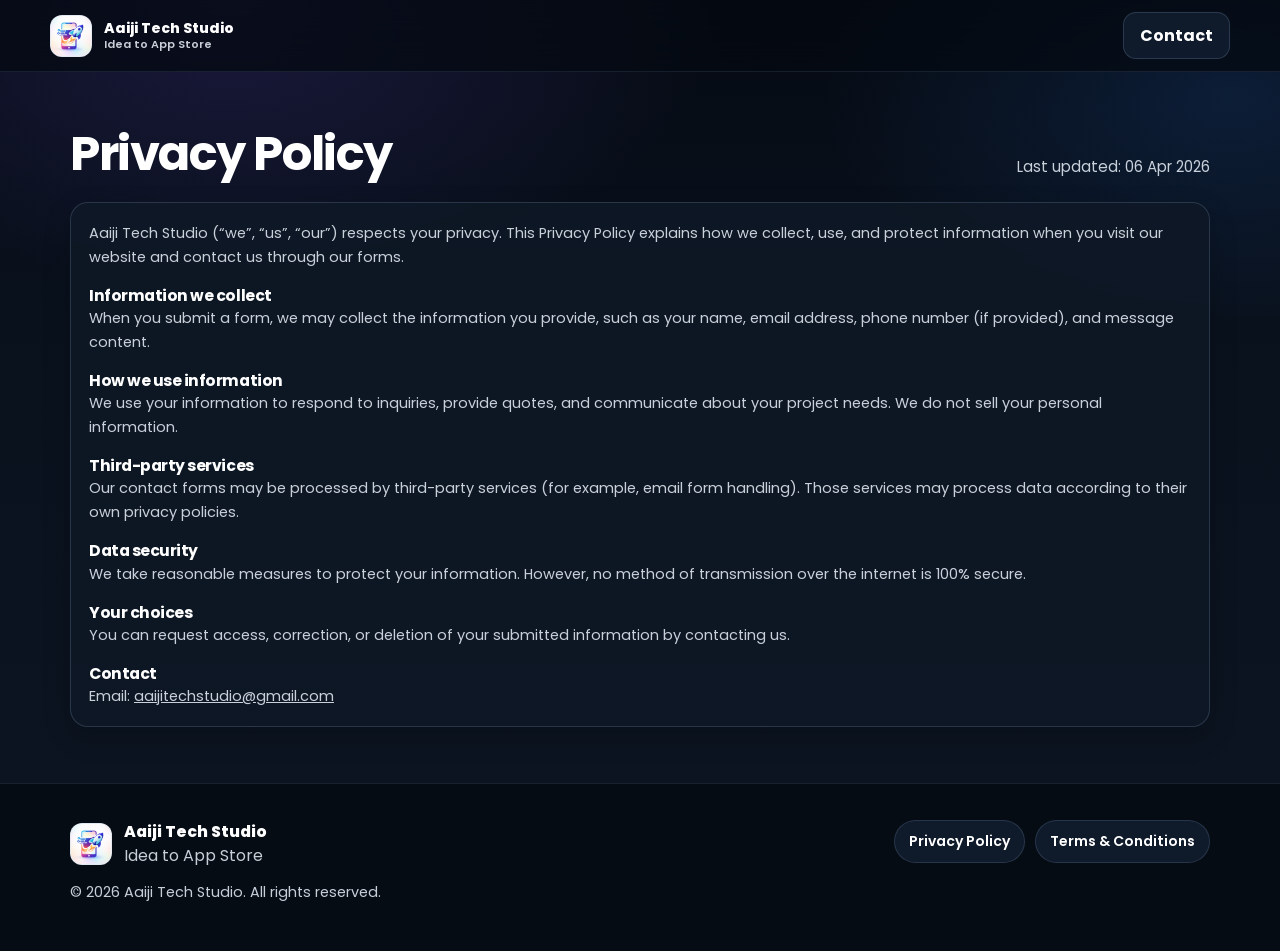
<file: privacy.html>
<!DOCTYPE html>
<html lang="en">
<head>
  <meta charset="UTF-8">
  <meta name="viewport" content="width=device-width, initial-scale=1.0">
  <title>Privacy Policy | Aaiji Tech Studio</title>
  <link rel="stylesheet" href="style.css">
  <link href="https://fonts.googleapis.com/css2?family=Poppins:wght@300;400;600&display=swap" rel="stylesheet">
</head>
<body>
  <header class="site-header">
    <div class="container header-inner">
      <a class="brand" href="index.html">
        <img src="assets/images/logo.png" alt="Aaiji Tech Studio" class="logo">
        <span class="brand-text">
          <span class="brand-name">Aaiji Tech Studio</span>
          <span class="brand-tagline">Idea to App Store</span>
        </span>
      </a>
      <div class="header-cta">
        <a class="btn btn--ghost" href="index.html#contact">Contact</a>
      </div>
    </div>
  </header>

  <main class="section">
    <div class="container legal">
      <div class="section-head">
        <h1 class="section-title">Privacy Policy</h1>
        <p class="section-subtitle">Last updated: 06 Apr 2026</p>
      </div>

      <div class="panel legal-panel">
        <p>
          Aaiji Tech Studio (“we”, “us”, “our”) respects your privacy. This Privacy Policy explains how we collect,
          use, and protect information when you visit our website and contact us through our forms.
        </p>

        <h3>Information we collect</h3>
        <p>
          When you submit a form, we may collect the information you provide, such as your name, email address, phone
          number (if provided), and message content.
        </p>

        <h3>How we use information</h3>
        <p>
          We use your information to respond to inquiries, provide quotes, and communicate about your project needs.
          We do not sell your personal information.
        </p>

        <h3>Third-party services</h3>
        <p>
          Our contact forms may be processed by third-party services (for example, email form handling). Those services
          may process data according to their own privacy policies.
        </p>

        <h3>Data security</h3>
        <p>
          We take reasonable measures to protect your information. However, no method of transmission over the internet
          is 100% secure.
        </p>

        <h3>Your choices</h3>
        <p>
          You can request access, correction, or deletion of your submitted information by contacting us.
        </p>

        <h3>Contact</h3>
        <p>
          Email: <a href="mailto:aaijitechstudio@gmail.com">aaijitechstudio@gmail.com</a>
        </p>
      </div>
    </div>
  </main>

  <footer class="site-footer">
    <div class="container footer-inner">
      <div class="footer-left">
        <div class="footer-brand">
          <img src="assets/images/logo.png" alt="Aaiji Tech Studio" class="footer-logo">
          <div>
            <div class="footer-title">Aaiji Tech Studio</div>
            <div class="footer-subtitle">Idea to App Store</div>
          </div>
        </div>
        <p class="footer-note">© 2026 Aaiji Tech Studio. All rights reserved.</p>
      </div>
      <div class="footer-links" aria-label="Legal links">
        <a href="privacy.html" class="footer-link">Privacy Policy</a>
        <a href="terms.html" class="footer-link">Terms & Conditions</a>
      </div>
    </div>
  </footer>
</body>
</html>
</file>
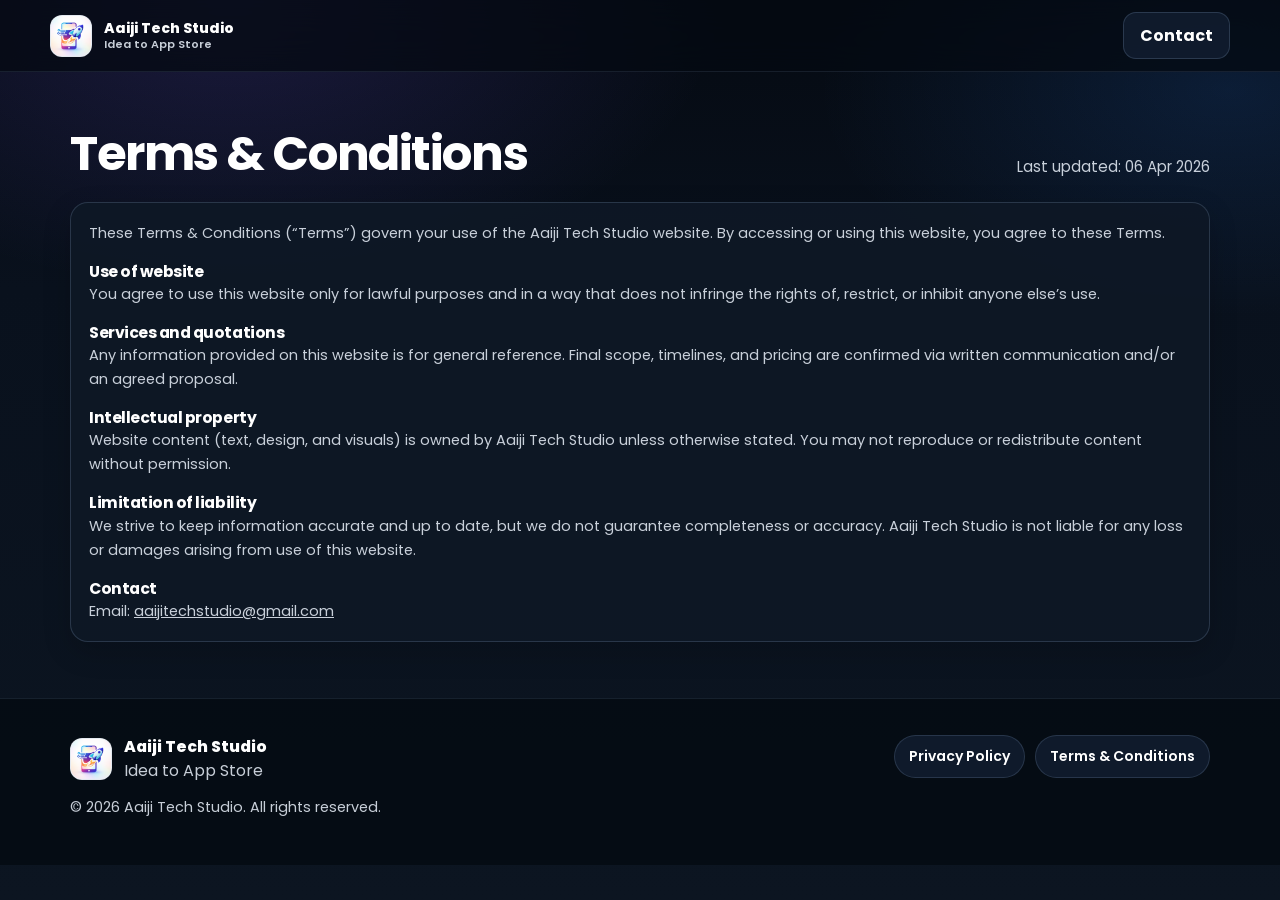
<file: terms.html>
<!DOCTYPE html>
<html lang="en">
<head>
  <meta charset="UTF-8">
  <meta name="viewport" content="width=device-width, initial-scale=1.0">
  <title>Terms & Conditions | Aaiji Tech Studio</title>
  <link rel="stylesheet" href="style.css">
  <link href="https://fonts.googleapis.com/css2?family=Poppins:wght@300;400;600&display=swap" rel="stylesheet">
</head>
<body>
  <header class="site-header">
    <div class="container header-inner">
      <a class="brand" href="index.html">
        <img src="assets/images/logo.png" alt="Aaiji Tech Studio" class="logo">
        <span class="brand-text">
          <span class="brand-name">Aaiji Tech Studio</span>
          <span class="brand-tagline">Idea to App Store</span>
        </span>
      </a>
      <div class="header-cta">
        <a class="btn btn--ghost" href="index.html#contact">Contact</a>
      </div>
    </div>
  </header>

  <main class="section">
    <div class="container legal">
      <div class="section-head">
        <h1 class="section-title">Terms & Conditions</h1>
        <p class="section-subtitle">Last updated: 06 Apr 2026</p>
      </div>

      <div class="panel legal-panel">
        <p>
          These Terms & Conditions (“Terms”) govern your use of the Aaiji Tech Studio website. By accessing or using
          this website, you agree to these Terms.
        </p>

        <h3>Use of website</h3>
        <p>
          You agree to use this website only for lawful purposes and in a way that does not infringe the rights of,
          restrict, or inhibit anyone else’s use.
        </p>

        <h3>Services and quotations</h3>
        <p>
          Any information provided on this website is for general reference. Final scope, timelines, and pricing are
          confirmed via written communication and/or an agreed proposal.
        </p>

        <h3>Intellectual property</h3>
        <p>
          Website content (text, design, and visuals) is owned by Aaiji Tech Studio unless otherwise stated. You may not
          reproduce or redistribute content without permission.
        </p>

        <h3>Limitation of liability</h3>
        <p>
          We strive to keep information accurate and up to date, but we do not guarantee completeness or accuracy.
          Aaiji Tech Studio is not liable for any loss or damages arising from use of this website.
        </p>

        <h3>Contact</h3>
        <p>
          Email: <a href="mailto:aaijitechstudio@gmail.com">aaijitechstudio@gmail.com</a>
        </p>
      </div>
    </div>
  </main>

  <footer class="site-footer">
    <div class="container footer-inner">
      <div class="footer-left">
        <div class="footer-brand">
          <img src="assets/images/logo.png" alt="Aaiji Tech Studio" class="footer-logo">
          <div>
            <div class="footer-title">Aaiji Tech Studio</div>
            <div class="footer-subtitle">Idea to App Store</div>
          </div>
        </div>
        <p class="footer-note">© 2026 Aaiji Tech Studio. All rights reserved.</p>
      </div>
      <div class="footer-links" aria-label="Legal links">
        <a href="privacy.html" class="footer-link">Privacy Policy</a>
        <a href="terms.html" class="footer-link">Terms & Conditions</a>
      </div>
    </div>
  </footer>
</body>
</html>
</file>
<file: style.css>
:root{
  --bg: #050a12;
  --bg-soft: #0a1220;
  --surface: rgba(12, 22, 36, 0.9);
  --surface-strong: #101d30;
  --surface-muted: rgba(17, 29, 46, 0.78);
  --text: #ffffff;
  --muted: rgba(232, 239, 248, 0.86);
  --border: rgba(150, 180, 218, 0.2);
  --shadow: 0 28px 80px rgba(0, 0, 0, 0.42);
  --shadow-sm: 0 16px 42px rgba(0, 0, 0, 0.32);
  --radius: 22px;
  --radius-sm: 16px;
  --accent: #35c3ff;
  --accent-2: #6d7cff;
  --accent-soft: rgba(53, 195, 255, 0.14);
  --container: 1180px;
  --body-bg:
    radial-gradient(880px 520px at 18% 0%, rgba(126, 93, 255, 0.18), transparent 56%),
    radial-gradient(760px 420px at 96% 10%, rgba(46, 133, 255, 0.14), transparent 54%),
    linear-gradient(180deg, #050a12 0%, #09111d 32%, #0c1521 100%);
}

[data-theme="light"]{
  --bg: #f8fbff;
  --bg-soft: #eef5fd;
  --surface: rgba(255, 255, 255, 0.96);
  --surface-strong: #ffffff;
  --surface-muted: rgba(246, 249, 253, 0.96);
  --text: #0f1f33;
  --muted: rgba(56, 75, 102, 0.8);
  --border: rgba(97, 127, 168, 0.16);
  --shadow: 0 28px 80px rgba(22, 33, 52, 0.1);
  --shadow-sm: 0 16px 42px rgba(22, 33, 52, 0.06);
  --accent: #1e9dff;
  --accent-2: #5e73ff;
  --accent-soft: rgba(30, 157, 255, 0.12);
  --body-bg:
    radial-gradient(820px 460px at 12% 0%, rgba(94, 115, 255, 0.1), transparent 54%),
    radial-gradient(760px 420px at 100% 8%, rgba(30, 157, 255, 0.08), transparent 52%),
    linear-gradient(180deg, #fbfdff 0%, #f2f7fd 44%, #fafdff 100%);
}

*{ box-sizing:border-box; }
html{
  scroll-behavior:smooth;
  background: var(--body-bg);
  background-color: var(--bg);
  overflow-x: hidden;
}
body.menu-open{ overflow:hidden; }
body{
  margin:0;
  min-height:100vh;
  font-family:'Poppins', system-ui, -apple-system, BlinkMacSystemFont, "Segoe UI", sans-serif;
  color: var(--text);
  background: var(--body-bg);
  background-color: var(--bg);
  transition: background .35s ease, color .35s ease;
  overflow-x: hidden;
}

a{ color:inherit; text-decoration:none; }
p{ margin:0; }
h1,h2,h3{ margin:0; letter-spacing:-0.03em; }
img{ max-width:100%; }

.container{
  width:min(100%, var(--container));
  margin:0 auto;
  padding:0 20px;
}

.section{
  padding: 56px 0;
}

.section-head{
  display:flex;
  align-items:flex-end;
  justify-content:space-between;
  gap:18px;
  margin-bottom:22px;
  flex-wrap:wrap;
}

.section-kicker{
  display:inline-flex;
  margin-bottom:12px;
  font-size:12px;
  font-weight:700;
  letter-spacing:0.16em;
  text-transform:uppercase;
  color: var(--accent);
}

.section-title{
  font-size: clamp(1.65rem, 2.8vw, 2.4rem);
  line-height:1.08;
}

.section-subtitle{
  max-width: 660px;
  color: var(--muted);
  line-height:1.65;
  font-size: 0.94rem;
}

.site-header{
  position:sticky;
  top:0;
  z-index:20;
  backdrop-filter: blur(18px);
  background: rgba(5, 10, 18, 0.74);
  border-bottom:1px solid rgba(148, 178, 217, 0.12);
}

[data-theme="light"] .site-header{
  background: rgba(247, 250, 255, 0.84);
  border-bottom:1px solid rgba(91, 121, 160, 0.14);
}

.header-inner{
  display:flex;
  align-items:center;
  justify-content:space-between;
  gap:16px;
  padding: 12px 0;
}

.brand{
  display:flex;
  align-items:center;
  gap:12px;
}

.brand:hover{ opacity:0.96; }

.brand-text{
  display:flex;
  flex-direction:column;
  line-height:1.04;
}

.brand-name{
  font-size:14px;
  font-weight:800;
  color: var(--text);
  white-space:nowrap;
}

.brand-tagline{
  margin-top:4px;
  font-size:11px;
  font-weight:600;
  color: var(--muted);
  white-space:nowrap;
}

.logo,
.footer-logo{
  width:42px;
  height:42px;
  display:block;
  object-fit:cover;
  border-radius:12px;
  border:1px solid rgba(148, 178, 217, 0.18);
  background: rgba(255,255,255,0.96);
}

.menu-toggle{
  display:none;
  width:46px;
  height:46px;
  padding:0;
  border:none;
  border-radius:14px;
  background: rgba(17, 35, 56, 0.9);
  align-items:center;
  justify-content:center;
  flex-direction:column;
  gap:5px;
  cursor:pointer;
  box-shadow: var(--shadow-sm);
}

[data-theme="light"] .menu-toggle{
  background: rgba(255,255,255,0.94);
}

.menu-toggle span{
  width:18px;
  height:2px;
  border-radius:999px;
  background: var(--text);
  transition: transform .2s ease, opacity .2s ease;
}

.nav{
  display:flex;
  align-items:center;
  gap:18px;
  padding: 10px 14px;
  border:1px solid var(--border);
  border-radius:999px;
  background: rgba(10, 19, 32, 0.88);
}

[data-theme="light"] .nav{
  background: rgba(255,255,255,0.88);
}

.nav a{
  position:relative;
  font-size:12.5px;
  font-weight:600;
  color: rgba(246,248,251,0.86);
  transition: color .22s ease;
}

[data-theme="light"] .nav a{
  color: rgba(16, 32, 51, 0.82);
}

.nav a:hover{ color: var(--accent); }
.nav a.is-active{ color: var(--accent); }
.nav a.is-active::after{
  content:"";
  position:absolute;
  left:0;
  right:0;
  bottom:-8px;
  height:2px;
  border-radius:999px;
  background: linear-gradient(135deg, var(--accent-2), var(--accent));
}
.nav-mobile-cta{ display:none; }
.header-cta{ display:flex; align-items:center; gap:10px; }

.header-link{
  font-size:13px;
  font-weight:700;
  color: var(--text);
  padding: 10px 4px;
  transition: color .22s ease;
}

.header-link:hover{
  color: var(--accent);
}

.theme-text-toggle{
  min-width: 104px;
  height: 44px;
  padding: 4px;
  display: inline-flex;
  align-items: center;
  justify-content: space-between;
  position: relative;
  border-radius: 999px;
  border: 1px solid var(--border);
  background: rgba(17, 29, 46, 0.92);
  color: var(--text);
  cursor: pointer;
  box-shadow: var(--shadow-sm);
  transition: transform .2s ease, background .2s ease, border-color .2s ease, color .2s ease, box-shadow .2s ease;
}

[data-theme="light"] .theme-text-toggle{
  background: rgba(255,255,255,0.98);
  box-shadow: 0 10px 26px rgba(40, 70, 110, 0.08), inset 0 1px 0 rgba(255,255,255,0.92);
}

.theme-text-toggle:hover{
  transform: translateY(-1px);
}

.theme-text-toggle::before{
  content:"";
  position:absolute;
  top:4px;
  left:4px;
  width: calc(50% - 4px);
  height: calc(100% - 8px);
  border-radius: 999px;
  background: linear-gradient(135deg, var(--accent-2), var(--accent));
  box-shadow: 0 8px 16px rgba(30, 157, 255, 0.24);
  transition: transform .24s ease, box-shadow .24s ease;
}

.theme-text-toggle.is-light::before{
  transform: translateX(100%);
}

.theme-text-toggle__label{
  position: relative;
  z-index: 1;
  width: 50%;
  display: inline-flex;
  align-items: center;
  justify-content: center;
  font-size: 12px;
  line-height: 1;
  font-weight: 700;
  color: var(--text);
  transition: color .24s ease;
}

[data-theme="light"] .theme-text-toggle__label{
  color: #213a5b;
}

.theme-text-toggle:not(.is-light) .theme-text-toggle__label--dark,
.theme-text-toggle.is-light .theme-text-toggle__label--light{
  color: #05101c;
}

.btn{
  display:inline-flex;
  align-items:center;
  justify-content:center;
  gap:10px;
  padding: 10px 16px;
  border-radius: 13px;
  border:1px solid transparent;
  background: linear-gradient(135deg, var(--accent-2), var(--accent));
  color:#05101c;
  font-weight:700;
  box-shadow: 0 12px 28px rgba(53,195,255,0.14);
  cursor:pointer;
  transition: transform .18s ease, filter .18s ease, border-color .18s ease, background .18s ease;
}

.btn--header{
  min-width: 118px;
}

[data-theme="light"] .btn{
  background: linear-gradient(135deg, #5e73ff, #1e9dff);
  box-shadow: 0 14px 30px rgba(30,157,255,0.18);
}

.btn:hover{ transform: translateY(-1px); filter: brightness(1.04); }
.btn:active{ transform: translateY(0); }

.btn--ghost{
  background: rgba(17, 29, 46, 0.92);
  border-color: var(--border);
  color: var(--text);
  box-shadow:none;
}

[data-theme="light"] .btn--ghost{
  background: linear-gradient(135deg, rgba(94,115,255,0.12), rgba(30,157,255,0.08));
  border-color: rgba(30,157,255,0.18);
  color: #18467f;
}

.btn--ghost:hover{
  background: rgba(18, 38, 61, 0.95);
}

.panel,
.card,
.work-card,
.testimonial-card{
  border:1px solid var(--border);
  border-radius: 18px;
  background: rgba(14, 24, 38, 0.88);
  box-shadow: 0 10px 28px rgba(0, 0, 0, 0.18);
  position: relative;
  overflow: hidden;
}

[data-theme="light"] .panel,
[data-theme="light"] .card,
[data-theme="light"] .work-card,
[data-theme="light"] .testimonial-card{
  background: rgba(255,255,255,0.9);
  box-shadow: 0 10px 24px rgba(22, 33, 52, 0.05);
}

.panel::before,
.card::before,
.work-card::before,
.testimonial-card::before{
  display:none;
}

.panel{
  padding:18px;
}

.panel--feature{
  min-height:100%;
}

.panel h3,
.card h3,
.work-card h3{
  font-size: 0.98rem;
  line-height: 1.35;
}

.panel p,
.card p,
.work-card p,
.testimonial-card p{
  color: var(--muted);
  line-height:1.65;
  font-size: 0.91rem;
}

.hero{
  padding: 48px 0 22px;
}

.hero-inner{
  display:grid;
  grid-template-columns: minmax(0, 1.15fr) minmax(320px, 0.85fr);
  gap: 24px;
  align-items:center;
  overflow-x: clip;
}

.eyebrow{
  display:inline-flex;
  padding: 8px 12px;
  margin-bottom:16px;
  border-radius:999px;
  border:1px solid rgba(148, 178, 217, 0.18);
  background: rgba(16, 29, 47, 0.9);
  color: rgba(240,245,251,0.92);
  font-size:12px;
  font-weight:700;
  text-transform:uppercase;
  letter-spacing:0.12em;
}

.hero h1{
  font-size: clamp(2rem, 3.7vw, 3.3rem);
  line-height:1;
  max-width: 12ch;
}

.lead{
  margin-top:14px;
  max-width: 52ch;
  color: var(--muted);
  line-height:1.66;
  font-size:14px;
}

.hero-actions{
  display:flex;
  gap:10px;
  flex-wrap:wrap;
  margin-top:18px;
}

.hero-proof{
  display:flex;
  flex-wrap:wrap;
  gap:8px;
  margin-top:14px;
}

.hero-proof__item{
  padding:7px 11px;
  border-radius:999px;
  border:1px solid rgba(148,178,217,0.18);
  background: rgba(16, 29, 47, 0.9);
  color: rgba(240,245,251,0.92);
  font-size:11.5px;
  font-weight:700;
}

[data-theme="light"] .hero-proof__item{
  background: linear-gradient(135deg, rgba(94,115,255,0.12), rgba(30,157,255,0.09));
  color:#18467f;
}

.hero-metrics{
  display:grid;
  grid-template-columns: repeat(3, minmax(0, 1fr));
  gap:10px;
  margin-top:18px;
}

.metric{
  padding:13px;
  border-radius:15px;
  background: rgba(12, 22, 35, 0.8);
  border:1px solid rgba(148,178,217,0.12);
}

[data-theme="light"] .metric{
  background: rgba(255,255,255,0.86);
}

.metric-value{
  font-weight:700;
  color: var(--text);
  font-size: .96rem;
}

.metric-label{
  margin-top:5px;
  font-size:11.5px;
  color: var(--muted);
  line-height:1.55;
}

.hero-media{
  min-width:0;
}

.hero-panel{
  padding:18px;
  border-radius: 22px;
  border:1px solid rgba(148,178,217,0.14);
  background: rgba(10, 19, 31, 0.9);
  box-shadow: 0 18px 48px rgba(0, 0, 0, 0.24);
}

[data-theme="light"] .hero-panel{
  background: rgba(255,255,255,0.92);
}

.hero-panel::after{
  display:none;
}

.hero-panel-label{
  color: var(--accent);
  font-size:12px;
  font-weight:700;
  letter-spacing:0.12em;
  text-transform:uppercase;
}

[data-theme="light"] .hero-panel-label{
  color: #356dce;
}

.hero-list{
  display:grid;
  gap:12px;
  margin:14px 0 16px;
}

.hero-list-item{
  display:grid;
  gap:4px;
  padding-bottom:12px;
  border-bottom:1px solid rgba(148,178,217,0.12);
}

.hero-list-item:last-child{
  border-bottom:none;
  padding-bottom:0;
}

.hero-list-title{
  color: var(--text);
  font-weight:700;
}

.hero-list-copy{
  color: var(--muted);
  font-size:13px;
  line-height:1.55;
}

.hero-img{
  width:100%;
  display:block;
  border-radius:16px;
  background: rgba(255,255,255,0.04);
}

.hero-studio-note{
  padding:14px 16px;
  margin-bottom:18px;
  border-radius:18px;
  border:1px solid rgba(148,178,217,0.14);
  background: rgba(10, 21, 35, 0.86);
}

[data-theme="light"] .hero-studio-note{
  background: linear-gradient(180deg, rgba(255,255,255,0.96), rgba(244,248,253,0.96));
}

.hero-studio-note__label{
  display:block;
  margin-bottom:6px;
  font-size:11.5px;
  font-weight:800;
  letter-spacing:0.12em;
  text-transform:uppercase;
  color: var(--accent);
}

.hero-studio-note p{
  color: var(--muted);
  font-size:13.5px;
  line-height:1.65;
}

.trusted{
  padding-top: 6px;
}

.trusted-inner{
  padding:14px 16px;
  border:1px solid var(--border);
  border-radius: 18px;
  background: rgba(9, 17, 29, 0.86);
  box-shadow: 0 10px 28px rgba(0, 0, 0, 0.14);
}

[data-theme="light"] .trusted-inner{
  background: rgba(255,255,255,0.9);
}

.trusted-title{
  font-size:12.5px;
  font-weight:700;
  color: var(--muted);
}

.trusted-logos{
  display:flex;
  flex-wrap:wrap;
  gap:10px;
  margin-top:12px;
}

.chip{
  padding:8px 12px;
  border-radius:999px;
  border:1px solid rgba(148,178,217,0.18);
  background: rgba(17, 29, 46, 0.92);
  color: rgba(246,249,252,0.94);
  font-size:11.5px;
  font-weight:600;
}

[data-theme="light"] .chip{
  background: linear-gradient(135deg, rgba(94,115,255,0.1), rgba(30,157,255,0.08));
  border-color: rgba(30,157,255,0.14);
  color: #18467f;
}

.about-story{
  display:grid;
  grid-template-columns: minmax(0, 0.95fr) minmax(0, 1.05fr);
  gap:14px;
  overflow-x: clip;
}

.about-copy{
  display:grid;
  gap:14px;
}

.identity-strip{
  display:grid;
  grid-template-columns: repeat(2, minmax(0, 1fr));
  gap:12px;
  margin-top:6px;
}

.identity-chip{
  display:grid;
  gap:6px;
  padding:14px;
  border-radius:18px;
  border:1px solid rgba(148,178,217,0.14);
  background: rgba(8, 19, 31, 0.86);
}

[data-theme="light"] .identity-chip{
  background: linear-gradient(180deg, rgba(255,255,255,0.98), rgba(241,247,253,0.98));
}

.identity-chip strong{
  font-size:.92rem;
}

.identity-chip span{
  color: var(--muted);
  font-size:13.2px;
  line-height:1.58;
}

.why-grid{
  display:grid;
  grid-template-columns: repeat(3, minmax(0, 1fr));
  gap:16px;
}

.why-card{
  display:grid;
  gap:10px;
}

.why-index{
  display:inline-flex;
  width:max-content;
  padding:7px 10px;
  border-radius:999px;
  background: rgba(53,195,255,0.12);
  color: var(--accent);
  font-size:12px;
  font-weight:800;
  letter-spacing:0.14em;
}

.about-grid{
  display:grid;
  grid-template-columns: repeat(2, minmax(0, 1fr));
  gap:14px;
}

.cards{
  display:grid;
  grid-template-columns: repeat(4, minmax(0, 1fr));
  gap:14px;
}

.card{
  padding:18px;
  transition: transform .22s ease, border-color .22s ease, background .22s ease;
}

.card:hover,
.work-card:hover{
  transform: translateY(-3px);
  border-color: rgba(109,124,255,0.22);
}

.card-icon{
  width:40px;
  height:40px;
  display:flex;
  align-items:center;
  justify-content:center;
  margin-bottom:12px;
  border-radius:13px;
  background: rgba(53,195,255,0.12);
  border:1px solid rgba(148,178,217,0.12);
  font-size:17px;
}

.card p{ margin-top:10px; }

.service-rail{
  display:flex;
  flex-wrap:wrap;
  gap:10px;
  margin-top:20px;
}

.service-pill{
  padding:9px 13px;
  border-radius:999px;
  border:1px solid rgba(148,178,217,0.18);
  background: rgba(17, 29, 46, 0.92);
  color: var(--text);
  font-size:12px;
  font-weight:700;
}

[data-theme="light"] .service-pill{
  background: linear-gradient(135deg, rgba(94,115,255,0.1), rgba(30,157,255,0.08));
  color:#18467f;
}

.process-grid{
  display:grid;
  grid-template-columns: repeat(4, minmax(0, 1fr));
  gap:14px;
}

.process-timeline{
  position:relative;
}

.process-timeline::before{
  content:"";
  position:absolute;
  top:28px;
  left:5%;
  right:5%;
  height:1px;
  background: linear-gradient(90deg, rgba(53,195,255,0.1), rgba(53,195,255,0.48), rgba(109,124,255,0.48), rgba(109,124,255,0.1));
  pointer-events:none;
}

.process-card{
  z-index:1;
}

.process-step{
  display:inline-flex;
  margin-bottom:10px;
  color: var(--accent);
  font-size:13px;
  font-weight:800;
  letter-spacing:0.14em;
}

.work-grid{
  display:grid;
  grid-template-columns: repeat(2, minmax(0, 1fr));
  gap:14px;
}

.work-card{
  padding:18px;
}

.work-top{
  display:flex;
  align-items:center;
  justify-content:space-between;
  gap:10px;
}

.tag{
  padding:7px 10px;
  border-radius:999px;
  border:1px solid rgba(53,195,255,0.18);
  background: rgba(53,195,255,0.12);
  color: rgba(237,242,250,0.92);
  font-size:11.5px;
  font-weight:700;
}

[data-theme="light"] .tag{
  background: linear-gradient(135deg, rgba(94,115,255,0.12), rgba(30,157,255,0.08));
  border-color: rgba(30,157,255,0.16);
  color: #18467f;
}

.work-card p{
  margin-top:8px;
}

.work-results{
  margin:10px 0 0;
  padding:0;
  list-style:none;
  display:grid;
  gap:6px;
}

.work-results li{
  position:relative;
  padding-left:18px;
  color: var(--muted);
  font-size:12.8px;
  line-height:1.5;
}

.work-results li::before{
  content:"";
  position:absolute;
  left:0;
  top:.58em;
  width:8px;
  height:8px;
  border-radius:999px;
  background: linear-gradient(135deg, var(--accent-2), var(--accent));
}

.work-actions{
  display:flex;
  flex-wrap:wrap;
  gap:10px;
  margin-top:12px;
}

.store-badge{
  display:inline-flex;
  align-items:center;
  justify-content:center;
  min-height:50px;
  padding: 10px 16px;
  border-radius:16px;
  border:1px solid rgba(255,255,255,0.08);
  color:#fff;
  font-size:12.5px;
  font-weight:700;
  letter-spacing:0.01em;
  transition: transform .18s ease, filter .18s ease;
}

.store-badge:hover{
  transform: translateY(-1px);
  filter: brightness(1.04);
}

.store-badge--play{
  background: linear-gradient(135deg, #0b1526, #12233d);
}

.store-badge--app{
  background: linear-gradient(135deg, #121212, #272727);
}

[data-theme="light"] .store-badge{
  border-color: rgba(30,157,255,0.14);
  box-shadow: 0 14px 30px rgba(30,157,255,0.14);
}

.project-images-header{
  display:flex;
  align-items:flex-end;
  justify-content:space-between;
  gap:16px;
  flex-wrap:wrap;
  margin-bottom: 12px;
}

.projects-ui-grid{
  display:grid;
  grid-template-columns: repeat(2, minmax(0, 1fr));
  gap:16px;
}

.project-ui-block{
  min-width:0;
  padding:16px;
  border:1px solid var(--border);
  border-radius:18px;
  background: rgba(11, 20, 33, 0.84);
  box-shadow: 0 10px 28px rgba(0, 0, 0, 0.14);
}

[data-theme="light"] .project-ui-block{
  background: rgba(255,255,255,0.88);
  box-shadow: 0 10px 24px rgba(22, 33, 52, 0.05);
}

.project-images-subtitle{
  margin-top:6px;
  color: var(--muted);
}

.carousel{
  position:relative;
}

.carousel-track{
  display:grid;
  grid-auto-flow:column;
  grid-auto-columns: calc((100% - 12px) / 2);
  gap:12px;
  overflow-x:auto;
  scroll-snap-type:x mandatory;
  -webkit-overflow-scrolling:touch;
  padding:6px;
  border-radius: 18px;
  border:1px solid var(--border);
  background: rgba(8, 16, 28, 0.9);
  box-shadow: 0 8px 24px rgba(0, 0, 0, 0.12);
  scrollbar-width:none;
}

[data-theme="light"] .carousel-track{
  background: rgba(255,255,255,0.88);
}

.carousel-track::-webkit-scrollbar{ display:none; }

.carousel-track:focus{
  outline: 2px solid rgba(53,195,255,0.28);
  outline-offset:4px;
}

.carousel-btn{
  position:absolute;
  top:50%;
  transform: translateY(-50%);
  z-index:8;
  width:44px;
  height:44px;
  display:flex;
  align-items:center;
  justify-content:center;
  border:none;
  border-radius:999px;
  background: rgba(13, 29, 47, 0.98);
  color: var(--text);
  box-shadow: var(--shadow-sm);
  cursor:pointer;
  font-size:28px;
  line-height:1;
  transition: transform .22s ease, background .22s ease, opacity .22s ease;
}

[data-theme="light"] .carousel-btn{
  background: rgba(255,255,255,0.96);
}

.carousel-btn--prev{ left:10px; }
.carousel-btn--next{ right:10px; }
.carousel-btn:hover{ transform: translateY(-50%) scale(1.04); }
.carousel-btn[disabled]{ opacity:0.36; cursor:default; }

.gallery-card{
  width:100%;
  margin:0;
  overflow:hidden;
  scroll-snap-align:start;
  border-radius: 16px;
  border:1px solid var(--border);
  background: rgba(15, 27, 43, 0.98);
}

[data-theme="light"] .gallery-card{
  background: rgba(255,255,255,0.98);
}

.gallery-card img{
  width:100%;
  height:320px;
  object-fit:contain;
  display:block;
  background: rgba(4, 10, 18, 0.98);
}

[data-theme="light"] .gallery-card img{
  background: rgba(241, 246, 252, 0.98);
}

.gallery-card figcaption{
  padding:10px 12px;
  font-size:12.5px;
  font-weight:700;
  color: var(--text);
}

.case-grid{
  display:grid;
  grid-template-columns: repeat(3, minmax(0, 1fr));
  gap:14px;
}

.testimonials-grid{
  display:grid;
  grid-template-columns: repeat(3, minmax(0, 1fr));
  gap:14px;
}

.testimonial-card{
  display:flex;
  gap:14px;
  align-items:flex-start;
  padding:16px;
}

.avatar{
  width:52px;
  height:52px;
  flex:0 0 auto;
  object-fit:cover;
  border-radius:50%;
  border:1px solid rgba(148,178,217,0.16);
  background:#fff;
}

.quote{
  color: rgba(246,248,251,0.92);
  font-size: 0.96rem;
  line-height: 1.65;
}

.byline{
  margin-top:8px;
  font-size:14px;
  color: var(--muted);
}

.faq-list{
  display:grid;
  gap:14px;
}

.faq-item{
  padding:0;
}

.faq-item summary{
  list-style:none;
  cursor:pointer;
  padding:18px 20px;
  font-size:.97rem;
  font-weight:700;
  color: var(--text);
}

.faq-item summary::-webkit-details-marker{
  display:none;
}

.faq-item summary::after{
  content:"+";
  float:right;
  color: var(--accent);
  font-size:22px;
  line-height:1;
}

.faq-item[open] summary::after{
  content:"−";
}

.faq-item p{
  padding:0 20px 18px;
  color: var(--muted);
}

.contact-layout{
  display:grid;
  grid-template-columns: minmax(280px, 0.92fr) minmax(0, 1.08fr);
  gap:16px;
  align-items:stretch;
  overflow-x: clip;
}

.contact .section-head{
  align-items:flex-start;
  justify-content:flex-start;
  flex-direction:column;
  gap:8px;
}

.contact .section-subtitle{
  max-width:42ch;
}

.contact-panel{
  display:grid;
  gap:12px;
  align-content:start;
}

.contact-points{
  display:grid;
  gap:8px;
}

.contact-meta-list{
  display:grid;
  gap:10px;
}

.contact-meta-item{
  display:flex;
  align-items:flex-start;
  gap:12px;
  padding:13px 14px;
  border-radius:16px;
  border:1px solid rgba(148,178,217,0.14);
  background: rgba(9, 20, 34, 0.84);
}

[data-theme="light"] .contact-meta-item{
  background: linear-gradient(180deg, rgba(255,255,255,0.98), rgba(243,248,253,0.98));
}

.contact-meta-icon{
  width:34px;
  height:34px;
  flex:0 0 auto;
  display:inline-flex;
  align-items:center;
  justify-content:center;
  border-radius:12px;
  background: linear-gradient(135deg, rgba(109,124,255,0.22), rgba(53,195,255,0.16));
  color: var(--accent);
  font-size:15px;
  font-weight:700;
}

.contact-meta-copy{
  display:grid;
  gap:3px;
  flex:1;
}

.contact-meta-item strong{
  color: var(--text);
  font-size:.88rem;
}

.contact-meta-copy span{
  color: var(--muted);
  font-size:.84rem;
  line-height:1.45;
}

.contact-points a{
  color: var(--text);
  font-weight:600;
  font-size: .94rem;
}

[data-theme="light"] .contact-points a{
  color: #173154;
}

.social-links{
  display:flex;
  flex-wrap:wrap;
  gap:10px;
}

.social-link{
  display:inline-flex;
  align-items:center;
  justify-content:center;
  gap:10px;
  padding: 10px 14px;
  border-radius:999px;
  border:1px solid rgba(148,178,217,0.18);
  background: rgba(17, 29, 46, 0.92);
  color: var(--text);
  font-size:13px;
  font-weight:600;
  transition: transform .22s ease, border-color .22s ease, color .22s ease, background .22s ease;
}

[data-theme="light"] .social-link{
  background: linear-gradient(135deg, rgba(94,115,255,0.1), rgba(30,157,255,0.08));
  border-color: rgba(30,157,255,0.14);
  color: #18467f;
}

.social-icon{
  width:18px;
  height:18px;
  display:inline-flex;
  align-items:center;
  justify-content:center;
  color: var(--accent);
}

.social-icon svg{
  width:18px;
  height:18px;
  display:block;
}

.social-link:hover{
  transform: translateY(-2px);
  border-color: rgba(53,195,255,0.28);
  color: var(--accent);
}

.contact-form{
  display:flex;
  flex-direction:column;
  gap:14px;
  align-self:stretch;
  padding:22px;
  border-color: rgba(109,124,255,0.18);
  background:
    radial-gradient(280px 180px at 100% 0%, rgba(53,195,255,0.14), transparent 60%),
    radial-gradient(220px 150px at 0% 100%, rgba(109,124,255,0.12), transparent 62%),
    linear-gradient(180deg, rgba(15, 28, 45, 0.98), rgba(9, 17, 29, 0.98));
  box-shadow: 0 22px 56px rgba(0, 0, 0, 0.24);
}

[data-theme="light"] .contact-form{
  background:
    radial-gradient(280px 180px at 100% 0%, rgba(30,157,255,0.14), transparent 60%),
    radial-gradient(220px 150px at 0% 100%, rgba(94,115,255,0.1), transparent 62%),
    linear-gradient(180deg, rgba(255,255,255,0.99), rgba(243,248,253,0.99));
  box-shadow: 0 18px 42px rgba(22, 33, 52, 0.08);
}

.contact-form-head{
  display:grid;
  gap:6px;
  padding-bottom:2px;
}

.contact-form-kicker{
  font-size:11.5px;
  font-weight:800;
  letter-spacing:0.14em;
  text-transform:uppercase;
  color: var(--accent);
}

.contact-form-head h3{
  font-size:1.12rem;
}

.contact-form-head p{
  color: var(--muted);
  font-size:.88rem;
}

.contact-form-grid{
  display:grid;
  grid-template-columns: repeat(2, minmax(0, 1fr));
  gap:12px;
}

.form-field{
  display:grid;
  gap:6px;
}

.form-field label{
  font-size:12px;
  font-weight:700;
  color: var(--text);
}

[data-theme="light"] .form-field label{
  color:#173154;
}

.form-field--full{
  grid-column:1 / -1;
}

.contact-form input,
.contact-form textarea,
.popup-content input,
.popup-content textarea{
  width:100%;
  padding: 10px 13px;
  border-radius:12px;
  border:1px solid rgba(148,178,217,0.16);
  background: rgba(6, 14, 25, 0.72);
  color: var(--text);
  font: inherit;
  outline:none;
}

[data-theme="light"] .contact-form input,
[data-theme="light"] .contact-form textarea,
[data-theme="light"] .popup-content input,
[data-theme="light"] .popup-content textarea{
  background: linear-gradient(180deg, rgba(255,255,255,0.98), rgba(246,250,255,0.98));
  border-color: rgba(97,127,168,0.18);
  color: #102033;
  box-shadow: inset 0 1px 0 rgba(255,255,255,0.92);
}

.contact-form textarea,
.popup-content textarea{
  min-height: 110px;
  resize:vertical;
}

.contact-form input::placeholder,
.contact-form textarea::placeholder,
.popup-content input::placeholder,
.popup-content textarea::placeholder{
  color: rgba(218,228,242,0.5);
}

[data-theme="light"] .contact-form input::placeholder,
[data-theme="light"] .contact-form textarea::placeholder,
[data-theme="light"] .popup-content input::placeholder,
[data-theme="light"] .popup-content textarea::placeholder{
  color: rgba(64,84,112,0.58);
}

.contact-form input:focus,
.contact-form textarea:focus,
.popup-content input:focus,
.popup-content textarea:focus{
  border-color: rgba(53,195,255,0.34);
  box-shadow: 0 0 0 4px rgba(53,195,255,0.12);
}

.contact-form button{
  justify-self:stretch;
  width:100%;
  min-height: 48px;
  padding: 12px 18px;
  border-radius:14px;
  font-size:.95rem;
  box-shadow: 0 18px 36px rgba(53,195,255,0.2);
}

.contact-form-footer{
  display:grid;
  gap:10px;
  padding-top:4px;
}

.contact-form-note{
  color: var(--muted);
  font-size:.82rem;
  line-height:1.4;
  text-align:center;
}

.popup{
  display:none;
  position:fixed;
  inset:0;
  z-index:50;
  padding:20px;
  overflow-y:auto;
  background: rgba(2, 6, 12, 0.72);
}

.popup-content{
  width:min(100%, 420px);
  margin: 8vh auto 0;
  padding:22px;
  border-radius:20px;
  border:1px solid var(--border);
  background: linear-gradient(180deg, rgba(16, 29, 47, 0.98), rgba(9, 17, 29, 0.98));
  box-shadow: var(--shadow);
}

[data-theme="light"] .popup-content{
  background: linear-gradient(180deg, rgba(255,255,255,0.99), rgba(244,248,253,0.99));
}

.popup-content form{
  display:grid;
  gap:12px;
  margin-top:16px;
}

.close{
  width:38px;
  height:38px;
  margin-left:auto;
  display:flex;
  align-items:center;
  justify-content:center;
  border:none;
  border-radius:999px;
  background: rgba(255,255,255,0.06);
  color: var(--text);
  cursor:pointer;
  font-size:22px;
}

[data-theme="light"] .close{
  background: rgba(16, 32, 51, 0.06);
}

.mobile-cta{
  display:none;
}

.whatsapp,
.chatbot{
  position:fixed;
  right:20px;
  z-index:6;
  box-shadow: var(--shadow-sm);
}

.whatsapp{
  bottom:20px;
  width:52px;
  height:52px;
  display:flex;
  align-items:center;
  justify-content:center;
  border-radius:999px;
  background:#25D366;
  color:#fff;
  transition: transform .22s ease, box-shadow .22s ease;
}

.chatbot{
  bottom:84px;
  padding:10px 14px;
  border-radius:999px;
  background: rgba(17, 29, 46, 0.98);
  color: var(--text);
  font-weight:700;
  transition: transform .22s ease, background .22s ease;
}

[data-theme="light"] .chatbot{
  background: rgba(255,255,255,0.96);
}

.whatsapp:hover,
.chatbot:hover{
  transform: translateY(-3px);
}

.site-footer{
  padding: 36px 0 46px;
  border-top:1px solid rgba(148,178,217,0.12);
  background: rgba(4, 10, 18, 0.82);
}

[data-theme="light"] .site-footer{
  background: rgba(239, 245, 252, 0.86);
  border-top:1px solid rgba(91, 121, 160, 0.14);
}

.footer-inner{
  display:flex;
  align-items:flex-start;
  justify-content:space-between;
  gap:18px;
  flex-wrap:wrap;
}

.footer-brand{
  display:flex;
  align-items:center;
  gap:12px;
}

.footer-title{
  font-weight:800;
  font-size: .98rem;
}

.footer-subtitle,
.footer-note{
  color: var(--muted);
}

.footer-note{
  margin-top:12px;
  max-width: 52ch;
  line-height:1.7;
  font-size: .9rem;
}

.footer-meta{
  display:grid;
  gap:14px;
  justify-items:end;
}

.footer-links{
  display:flex;
  flex-wrap:wrap;
  justify-content:flex-end;
  gap:10px;
}

.footer-link{
  padding:10px 14px;
  border-radius:999px;
  border:1px solid rgba(148,178,217,0.18);
  background: rgba(17, 29, 46, 0.92);
  color: var(--text);
  font-size:14px;
  font-weight:600;
}

[data-theme="light"] .footer-link{
  background: linear-gradient(135deg, rgba(94,115,255,0.1), rgba(30,157,255,0.08));
  border-color: rgba(30,157,255,0.14);
  color: #18467f;
}

.footer-link:hover{
  color: var(--accent);
}

.footer-note--small{
  margin-top:0;
  font-size:13px;
}

[data-reveal]{
  opacity: 0;
  --scroll-offset: 0px;
  --reveal-x: 0px;
  --reveal-y: 26px;
  --reveal-scale: 1;
  transform: translate3d(calc(var(--reveal-x)), calc(var(--reveal-y) + var(--scroll-offset)), 0) scale(var(--reveal-scale));
  transition: opacity .7s ease, transform .7s ease;
  transition-delay: var(--reveal-delay, 0ms);
}

[data-reveal].is-visible{
  opacity: 1;
  --reveal-x: 0px;
  --reveal-y: 0px;
  --reveal-scale: 1;
}

.reveal-left{
  --reveal-x: -22px;
  --reveal-y: 0px;
}

.reveal-right{
  --reveal-x: 22px;
  --reveal-y: 0px;
}

.reveal-up{
  --reveal-y: 26px;
}

.reveal-scale{
  --reveal-y: 18px;
  --reveal-scale: .96;
}

@keyframes glowPulse{
  0%, 100%{ transform: translateY(0); }
  50%{ transform: translateY(-6px) scale(1.05); opacity:.85; }
}

@media (prefers-reduced-motion: reduce){
  html{ scroll-behavior:auto; }
  .hero-panel,
  [data-reveal],
  .btn,
  .card,
  .work-card,
  .social-link,
  .whatsapp,
  .chatbot,
  .carousel-btn{
    animation:none !important;
    transition:none !important;
  }
}

.legal .section-title{
  font-size: clamp(2rem, 4vw, 3rem);
}

.legal-panel h3{
  margin-top:16px;
}

.legal-panel a{
  text-decoration:underline;
}

@media(max-width: 1080px){
  .cards{ grid-template-columns: repeat(2, minmax(0, 1fr)); }
  .process-grid{ grid-template-columns: repeat(2, minmax(0, 1fr)); }
  .why-grid{ grid-template-columns: 1fr; }
  .process-timeline::before{ display:none; }
  .projects-ui-grid{ grid-template-columns: 1fr; }
}

@media(max-width: 980px){
  .header-inner{
    position:relative;
    flex-wrap:wrap;
  }

  .menu-toggle{ display:flex; }
  .menu-toggle[aria-expanded="true"] span:nth-child(1){ transform: translateY(7px) rotate(45deg); }
  .menu-toggle[aria-expanded="true"] span:nth-child(2){ opacity:0; }
  .menu-toggle[aria-expanded="true"] span:nth-child(3){ transform: translateY(-7px) rotate(-45deg); }

  .nav{
    display:none;
    width:100%;
    flex-direction:column;
    align-items:stretch;
    gap:12px;
    padding:16px;
    border-radius: 22px;
    background: rgba(10, 24, 40, 0.98);
  }

  .nav.is-open{ display:flex; }

  .nav a,
  .nav button{
    width:100%;
    justify-content:center;
  }

  .header-cta{ display:none; }

  .hero-inner,
  .about-story,
  .contact-layout{
    grid-template-columns: 1fr;
  }

  .work-grid,
  .testimonials-grid,
  .identity-strip{
    grid-template-columns: 1fr;
  }

  .case-grid{
    grid-template-columns: repeat(2, minmax(0, 1fr));
  }
}

@media(max-width: 768px){
  .container{ padding:0 16px; }
  .header-inner,
  .hero-inner,
  .about-story,
  .contact-layout,
  .section-head,
  .footer-inner{
    width: 100%;
    max-width: 100%;
  }
  .section{ padding:46px 0; }
  .hero{ padding:38px 0 18px; }
  .hero-metrics,
  .cards,
  .process-grid,
  .case-grid,
  .about-grid{
    grid-template-columns: 1fr;
  }

  .contact-form{
    padding:18px;
  }

  .contact-form-grid{
    grid-template-columns: 1fr;
  }

  .contact-form-footer{
    align-items:flex-start;
    flex-direction:column;
  }

  .carousel-btn{ display:none; }

  .carousel-track{
    grid-auto-columns: calc((100% - 10px) / 2);
  }

  .gallery-card{
    width:100%;
  }

  .gallery-card img{
    height:280px;
  }

  .footer-meta{
    justify-items:start;
  }

  .footer-links{
    justify-content:flex-start;
  }

  .mobile-cta{
    position:fixed;
    left:14px;
    right:14px;
    bottom:14px;
    z-index:12;
    display:grid;
    grid-template-columns: 1fr 1fr;
    gap:10px;
    padding:10px;
    border:1px solid var(--border);
    border-radius:20px;
    background: rgba(8, 17, 29, 0.94);
    box-shadow: var(--shadow);
    backdrop-filter: blur(14px);
  }

  [data-theme="light"] .mobile-cta{
    background: rgba(255,255,255,0.96);
  }

  .mobile-cta__primary,
  .mobile-cta__secondary{
    min-height:48px;
    border:none;
    border-radius:14px;
    font: inherit;
    font-weight:700;
    text-align:center;
  }

  .mobile-cta__primary{
    display:inline-flex;
    align-items:center;
    justify-content:center;
    background: linear-gradient(135deg, var(--accent-2), var(--accent));
    color:#05101c;
  }

  .mobile-cta__secondary{
    background: rgba(17, 29, 46, 0.92);
    color: var(--text);
    border:1px solid var(--border);
  }
}

@media(max-width: 560px){
  .container{
    padding: 0 14px;
  }

  .brand{
    gap: 10px;
    min-width: 0;
  }

  .brand-text{
    display:flex;
    min-width: 0;
  }

  .brand-name{
    font-size: 12px;
    white-space: normal;
    line-height: 1.05;
  }

  .brand-tagline{
    font-size: 10px;
    white-space: normal;
  }

  .hero h1{
    font-size: 1.92rem;
  }

  .lead{
    font-size:14px;
  }

  .section{
    padding: 40px 0;
  }

  .section-head{
    margin-bottom:18px;
  }

  .project-ui-block{
    padding:14px;
  }

  .carousel-track{
    grid-auto-columns: 78%;
  }

  .gallery-card img{
    height:260px;
  }

  .contact-form{
    padding:16px;
  }

  .contact-form button{
    width:100%;
  }

  .hero-actions .btn,
  .work-actions .btn,
  .project-images-header .btn,
  .contact-form button{
    width:100%;
  }

  .popup{
    padding:12px;
  }

  .popup-content{
    margin-top:4vh;
    padding:18px;
  }

  .chatbot,
  .whatsapp{
    right:16px;
  }

  .chatbot{
    bottom:146px;
    padding:9px 12px;
  }

  .whatsapp{
    bottom:86px;
    width:48px;
    height:48px;
  }

}
</file>
